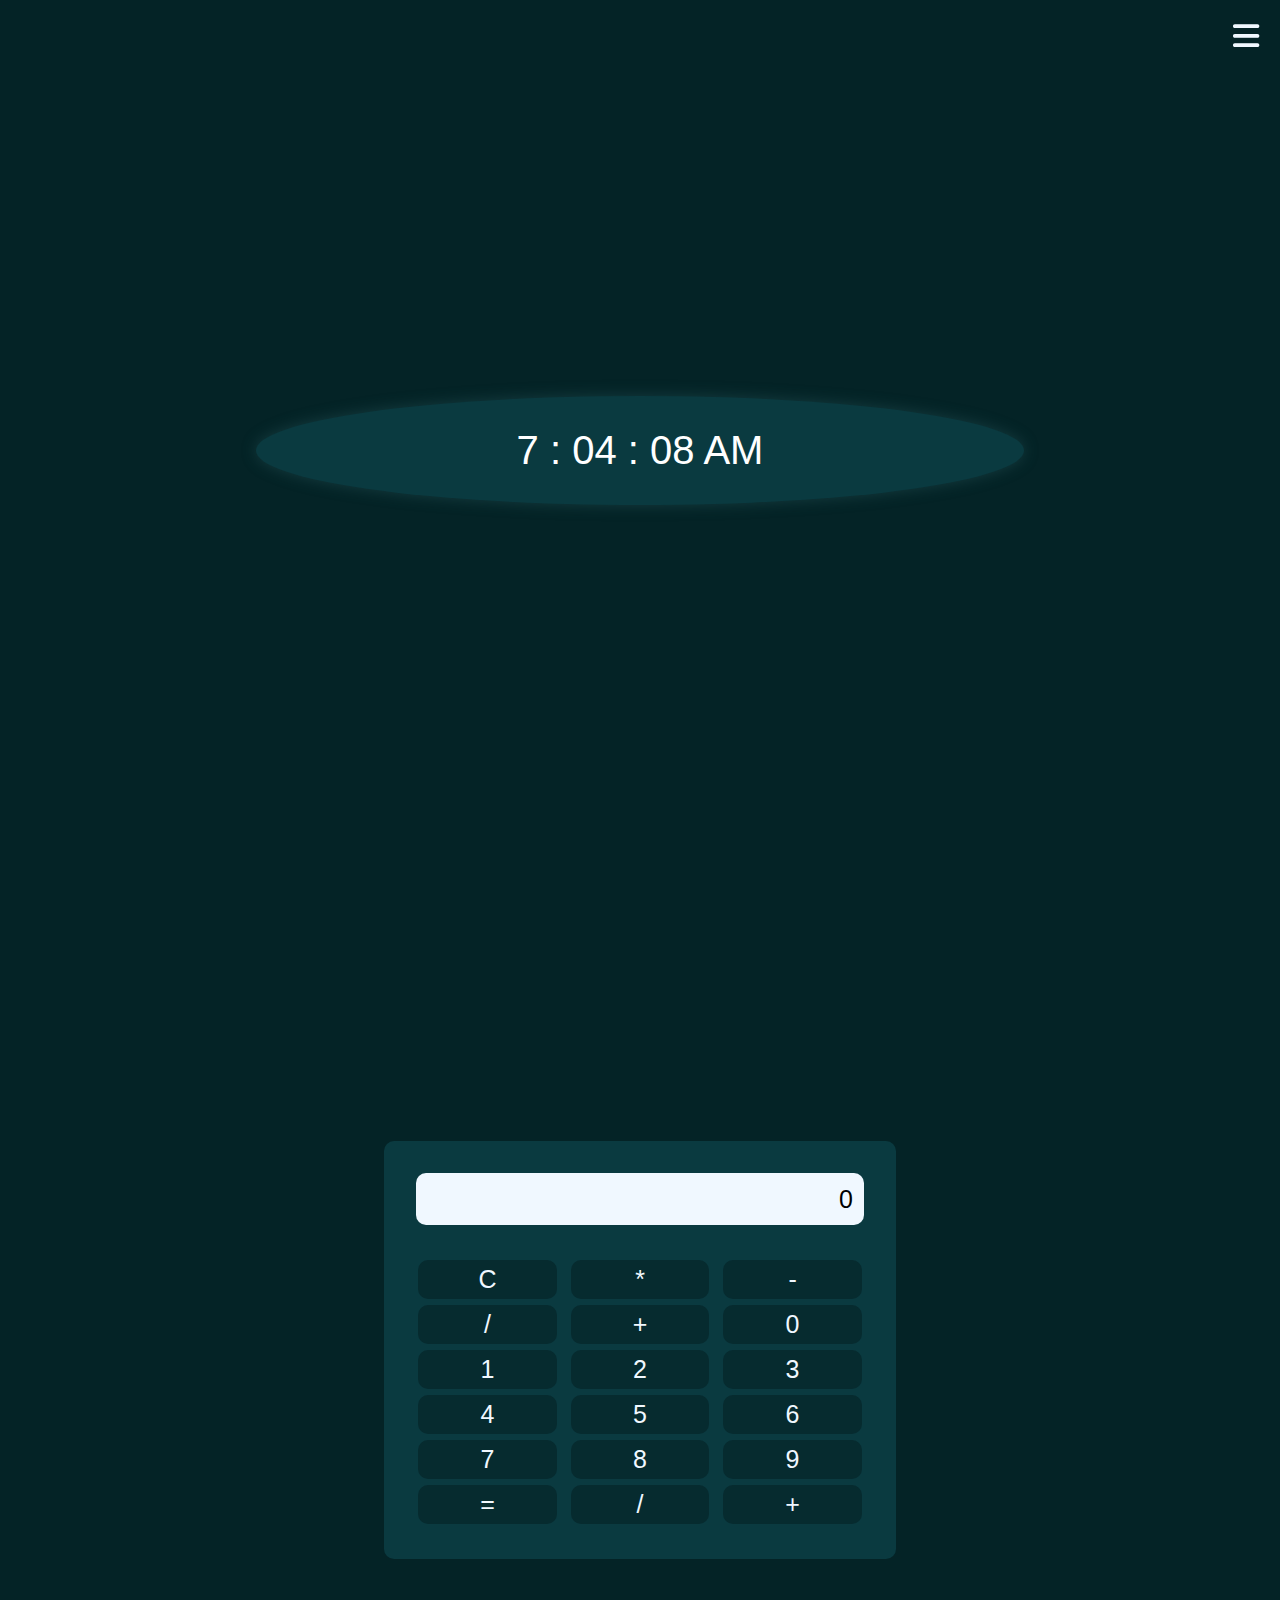
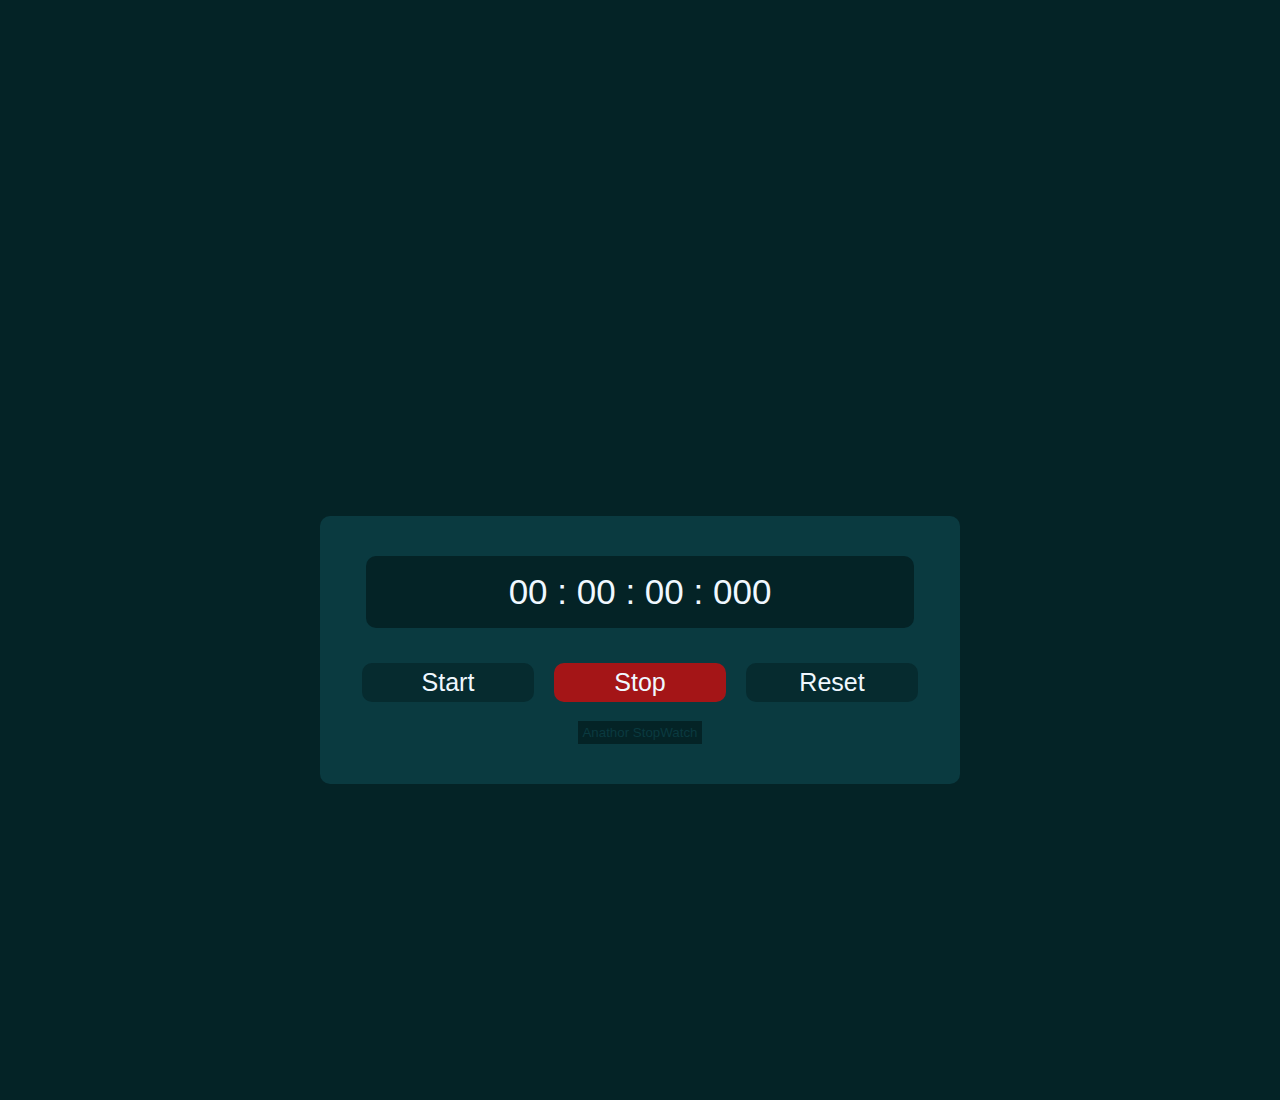
<file: index.html>
<!DOCTYPE html>
<html lang="en">

<head>
    <meta charset="UTF-8">
    <meta name="viewport" content="width=device-width, initial-scale=1.0">
    <link rel="stylesheet" href="https://cdnjs.cloudflare.com/ajax/libs/font-awesome/6.5.2/css/all.min.css">
    <link rel="stylesheet" href="style.css">
    <link rel="icon" href="https://cdn-icons-png.flaticon.com/512/1087/1087927.png">
    <title>simpleProject</title>
</head>

<body id="toHome">
    <!-- Start Navbar -->
    <i class="fa-solid fa-bars"></i>
    <nav>
        <i class="fa-solid fa-xmark"></i>
        <a href="#toHome" class="toHome">Home</a>
        <a href="#toClock" class="toClock">clock</a>
        <a href="#toCalculator" class="toCalculator">calculator</a>
        <a href="#toStopWatch" class="toStopWatch">StopWatch</a>
    </nav>
    <!-- Start Clock  -->
    <section class="container" id="toClock">
        <div id="clock"></div>
    </section>
    <!-- Start Calculator -->
    <section class="container" id="toCalculator">
        <div class="calculator">
            <div id="result"></div>
            <div class="buttons">
                <button onclick="clearValue()">C</button>
                <button onclick="appValue('*')">*</button>
                <button onclick="appValue('-')">-</button>
                <button onclick="appValue('/')">/</button>
                <button onclick="appValue('+')">+</button>
                <button onclick="appValue('0')">0</button>
                <button onclick="appValue('1')">1</button>
                <button onclick="appValue('2')">2</button>
                <button onclick="appValue('3')">3</button>
                <button onclick="appValue('4')">4</button>
                <button onclick="appValue('5')">5</button>
                <button onclick="appValue('6')">6</button>
                <button onclick="appValue('7')">7</button>
                <button onclick="appValue('8')">8</button>
                <button onclick="appValue('9')">9</button>
                <button onclick="Calculator()">=</button>
                <button>/</button>
                <button>+</button>
            </div>
        </div>
    </section>
    <!-- Start StopWatch -->
     <section class="container" id="toStopWatch">
        <div class="container-StopWatch">
            <div class="timerDisplay">
                00 : 00 : 00 : 000
            </div>
            <div class="buttons">
                <button id="start" >Start</button>
                <button id="stop" >Stop</button>
                <button id="reset" >Reset</button>
            </div>
            <button class="Anothor" ><a href="stopWatch.html" target="_blank" class="Anothor-a" >Anathor StopWatch</a></button>
        </div>
     </section>
    <script src="main.js"></script>
</body>

</html>
</file>
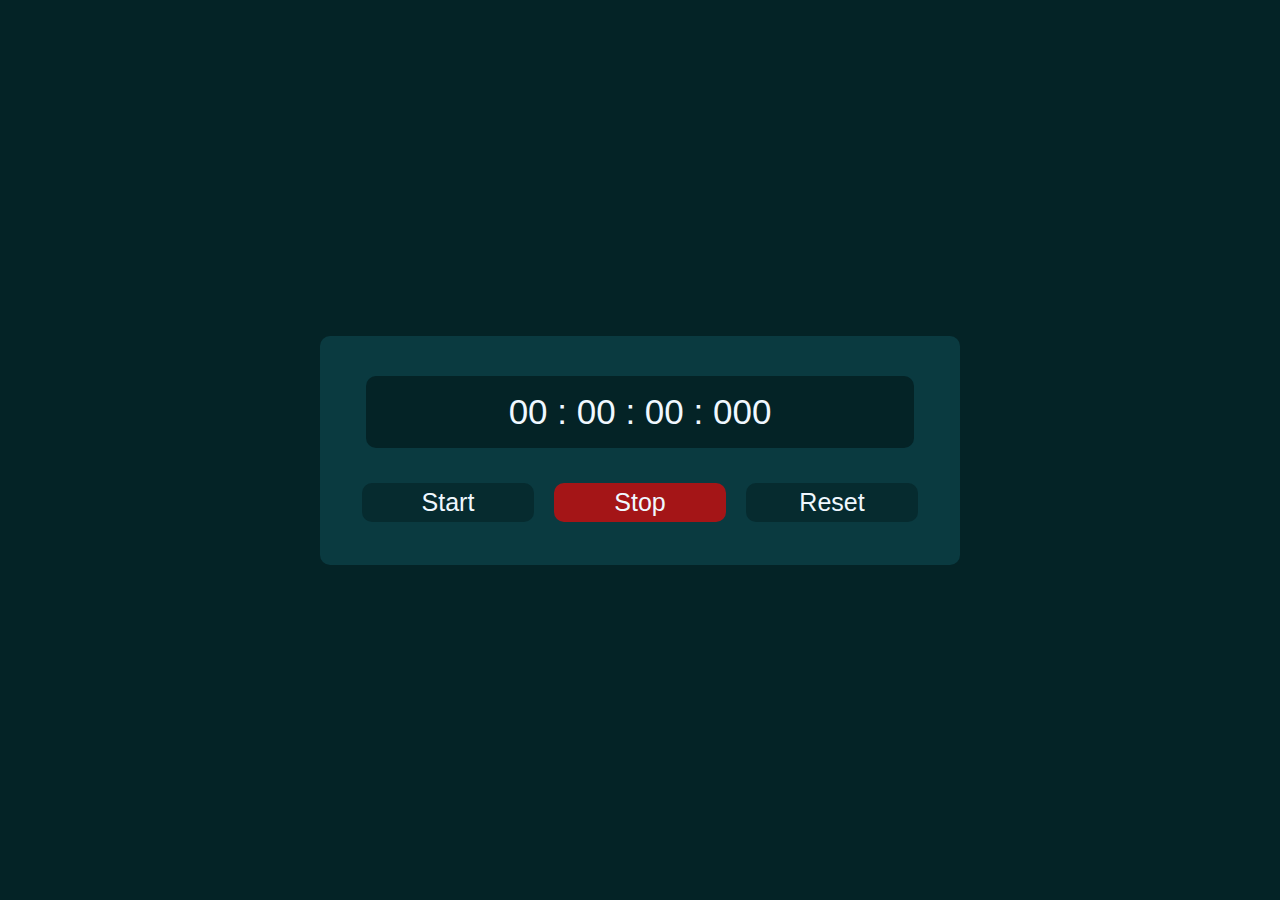
<file: stopWatch.html>
<!DOCTYPE html>
<html lang="en">
<head>
    <meta charset="UTF-8">
    <meta name="viewport" content="width=device-width, initial-scale=1.0">
    <link rel="stylesheet" href="style.css">
    <link rel="icon" href="https://cdn0.iconfinder.com/data/icons/glyphpack/59/stopwatch-512.png">
    <title>stopWatch</title>
</head>
<body>
    <section class="container" id="toStopWatch">
        <div class="container-StopWatch">
            <div class="timerDisplay">
                00 : 00 : 00 : 000
            </div>
            <div class="buttons">
                <button id="start" >Start</button>
                <button id="stop" >Stop</button>
                <button id="reset" >Reset</button>
            </div>
        </div>
     </section>
    <script src="stopWatch.js"></script>
</body>
</html>
</file>
<file: style.css>
* {
    margin: 0;
    padding: 0;
    box-sizing: border-box;
    text-decoration: none;
    font-family: 'Franklin Gothic Medium', 'Arial Narrow', Arial, sans-serif;
}

body {
    background-color: #042326;
}
/* Nav */
.fa-bars {
    color: aliceblue;
    font-size: 30px;
    margin: 1rem;
    cursor: pointer;
    position: fixed;
    z-index: 999999;
    right: 5px;
    top: 5px;
}
nav {
    width: 100%;
    height: 100%;
    position: fixed;
    z-index: 999999;
    left: 0;
    top: 0;
    display: flex;
    flex-direction: column;
    justify-content: center;
    align-items: center;
    background-color: #0A3A40;
    font-size: 35px;
    transform: translateX(-100%);
    transition: .8s;
}
.open {
    transform: translateX(0);
}
.fa-xmark {
    font-size: 25px;
    position: fixed;
    top: 2rem;
    right: 2rem;
    background-color: #042326;
    width: 50px;
    height: 50px;
    display: flex;
    justify-content: center;
    align-items: center;
    border-radius: 50%;
    color: aliceblue;
    transition: .8s;
}
.fa-xmark:hover {
    background-color: rgba(255, 0, 0, 0.632);
}
a {
    width: 100%;
    color: aliceblue;
    display: flex;
    flex-direction: column;
    justify-content: center;
    align-items: center;
    flex-basis: 70px;
    transition: .8s;
}
a:hover  {
    background-color: #0423266a;
}
/* Style Clock */
.container {
    width: 100%;
    height: 100vh;
    display: flex;
    justify-content: center;
    align-items: center;
}
#clock {
    width: 60%;
    text-align: center;
    font-size: 40px;
    background-color: #0A3A40;
    color: rgb(255, 255, 255);
    padding: 2rem .5rem;
    border-radius: 50%;
    box-shadow: 0 0 15px #27575c7d;
}

/* Style Calculator */
.calculator {
    width: 40%;
    margin: auto;
    padding: 2rem;
    background-color: #0A3A40;
    border-radius: 10px;
}

#result {
    width: 100%;
    background-color: aliceblue;
    padding: .7rem;
    direction: rtl;
    border-radius: 10px;
    font-size: 25px;
}

.buttons {
    width: 100%;
    margin: 2rem auto 0;
    display: flex;
    flex-wrap: wrap;
    justify-content: space-between;
}

.buttons button {
    width: 31%;
    font-size: 25px;
    background-color: #042326a3;
    color: aliceblue;
    border: none;
    border-radius: 10px;
    margin: 3px 2px;
    padding: 5px;
    transition: .5ms;
}
.buttons button:hover{
    box-shadow:  0 0 5px rgba(0, 0, 0, 0.39);
}
.container-StopWatch {
    width: 50%;
    background-color: #0A3A40;
    display: flex;
    flex-direction: column;
    justify-content: center;
    align-items: center;
    padding: 2.5rem 2rem;
    border-radius: 10px;
}
.timerDisplay {
    width: 95%;
    background-color: #042326;
    border-radius: 10px;
    font-size: 35px;
    text-align: center;
    padding: 1rem 0;
    color: aliceblue;
}
.container-StopWatch button:nth-last-child(2) {
    background-color: rgba(255, 0, 0, 0.632);
}
.container-StopWatch .buttons {
    display: flex;
    justify-content: space-around;
}
.container-StopWatch .buttons button {
    width: 30%;
}
.Anothor {
    border: none;
    background-color: #042326;
    margin-top: 1rem;
}
.Anothor-a {
    color: #0A3A40;
    padding: 4px;
}
/* Responsive Mobile */
@media  (min-width: 300px) and (max-width: 576px) {
    #clock {
        width: 85%;
        font-size: 30px;
    }
    .calculator{
        width: 80%;
    }
    .buttons button{
        width: 29%;
    }
    .container-StopWatch {
        width: 80%;
    }
    .timerDisplay{
        font-size: 22px;
    }
    .container-StopWatch .buttons button {
        font-size: 15px;
        width: 30%;
    }
    .Anothor {
        width: 45%;
        font-size: 10px;
    }
}
/* Responsive Tablet */
@media  (min-width: 576px) and (max-width: 768px) {
    #clock {
        width: 60%;
        font-size: 40px;
    }
    .calculator{
        width: 60%;
    }
    .buttons button{
        width: 30.5%;
    }
    .container-StopWatch {
        width: 60%;
    }
    .timerDisplay{
        font-size: 28px;
    }
    .container-StopWatch .buttons button {
        font-size: 17px;
        width: 30%;
    }
    .Anothor {
        width: 45%;
        font-size: 13px;
    }
}
/* Responsive Mini Desktop */
@media  (min-width: 768px) and (max-width: 991px) {
    #clock {
        width: 60%;
    }
    .calculator{
        width: 60%;
    }
    .container-StopWatch {
        width: 60%;
    }
}
/* Responsive Desktop */
@media  (min-width: 991px) and (max-width: 1200px) {
    #clock {
        width: 60%;
    }
    .calculator{
        width: 50%;
    }
    .container-StopWatch {
        width: 50%;
    }
}
</file>
